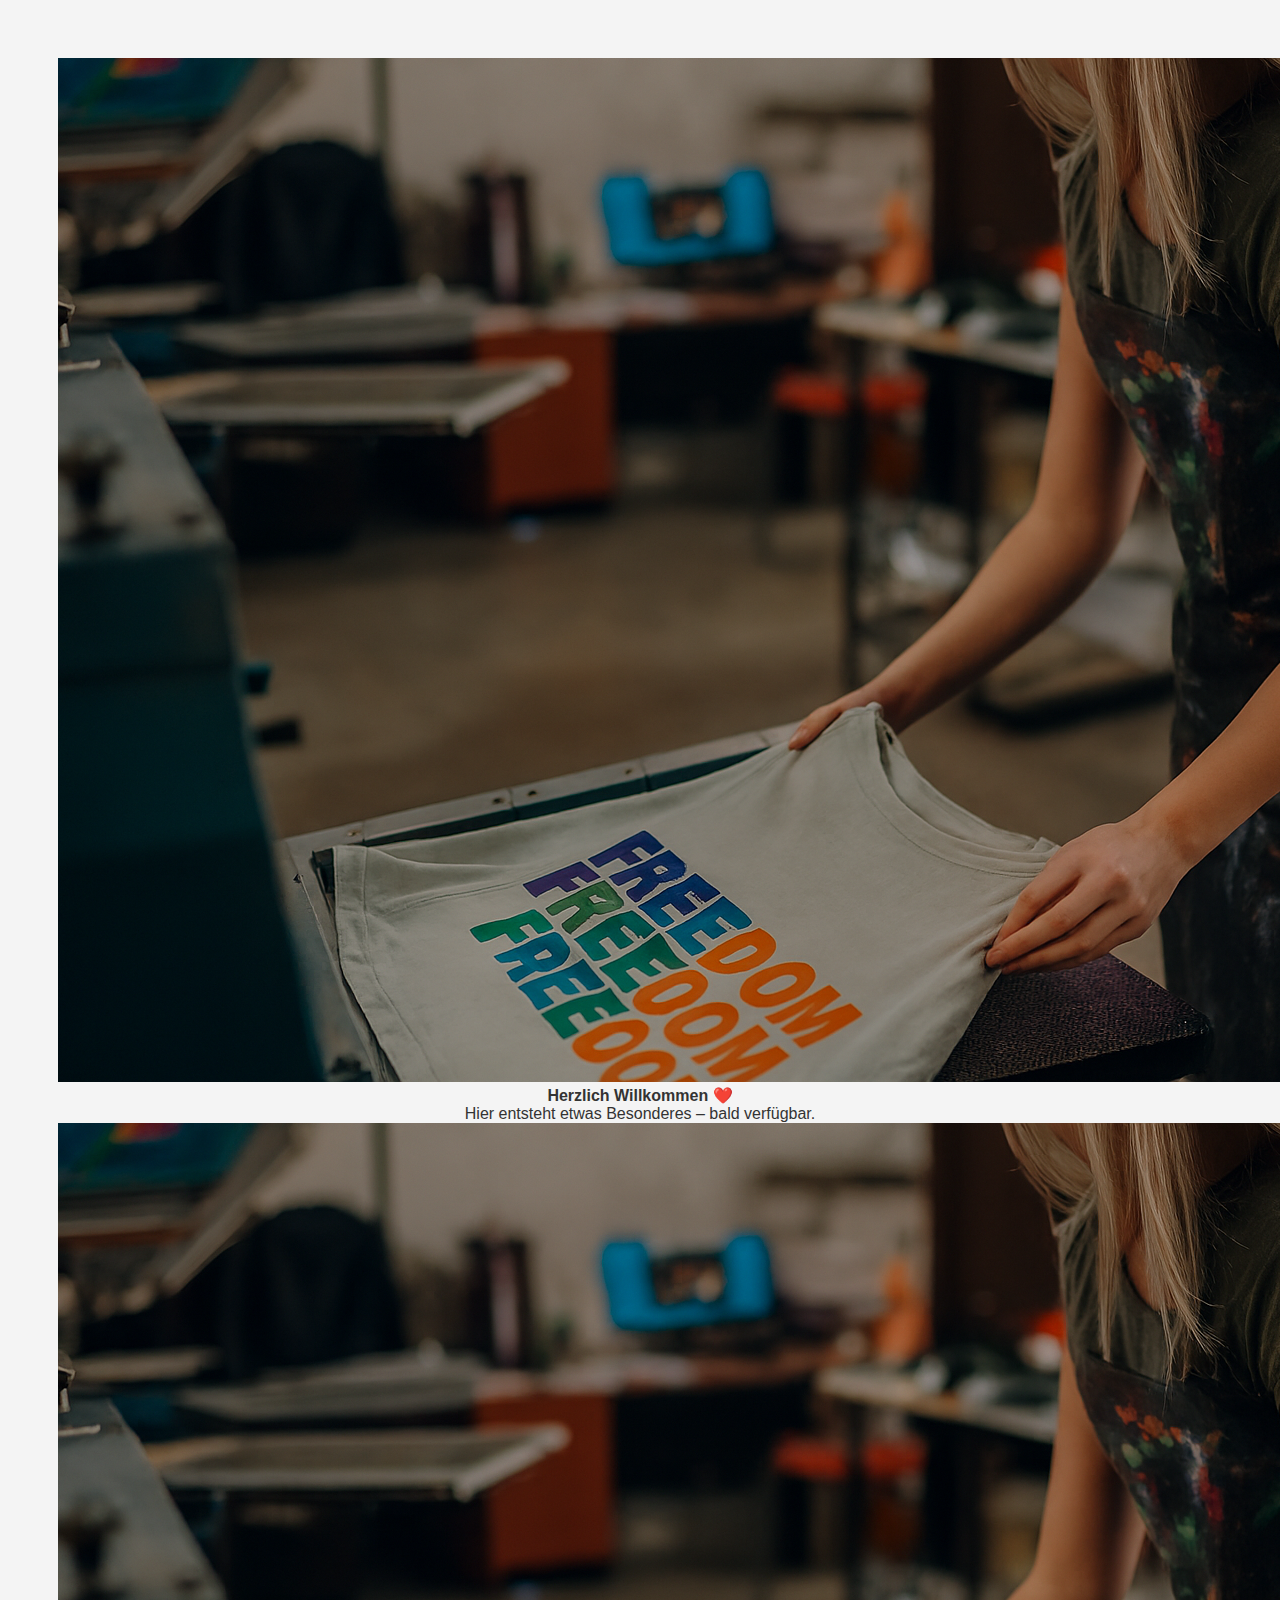
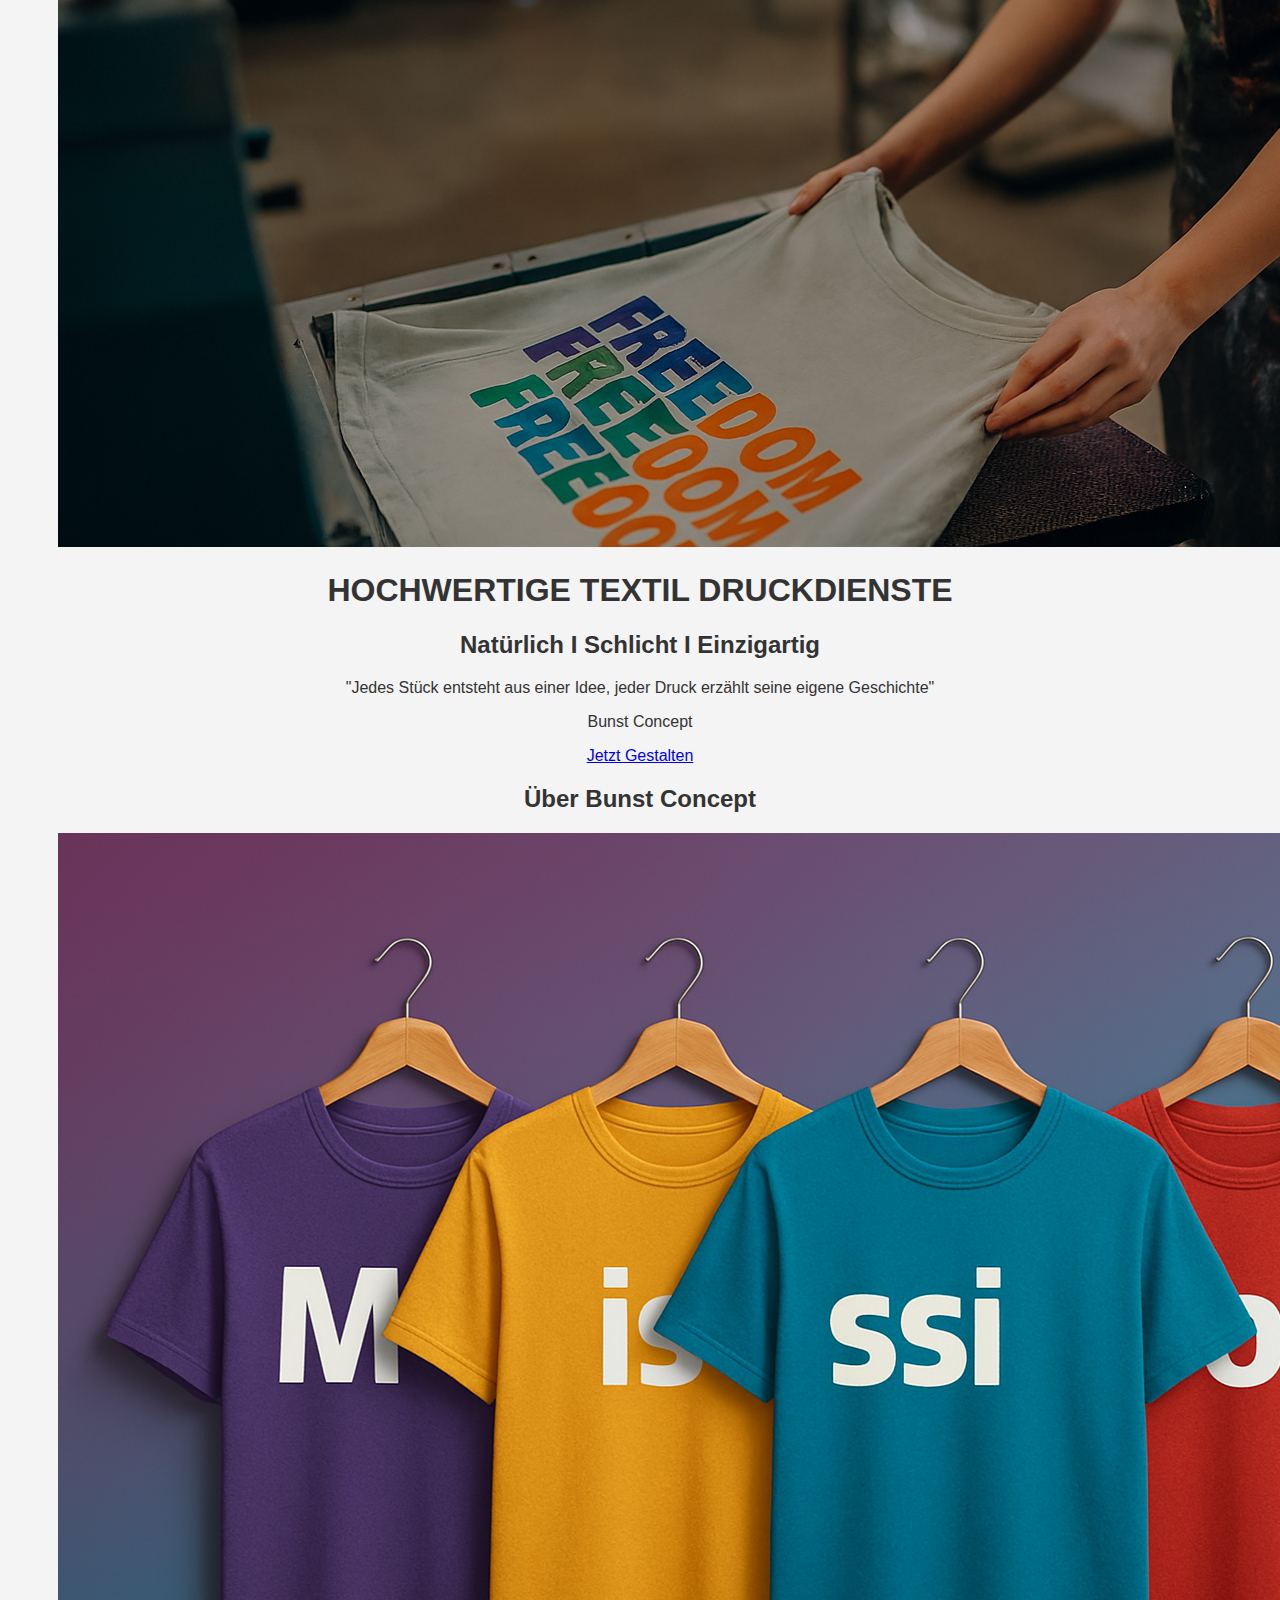
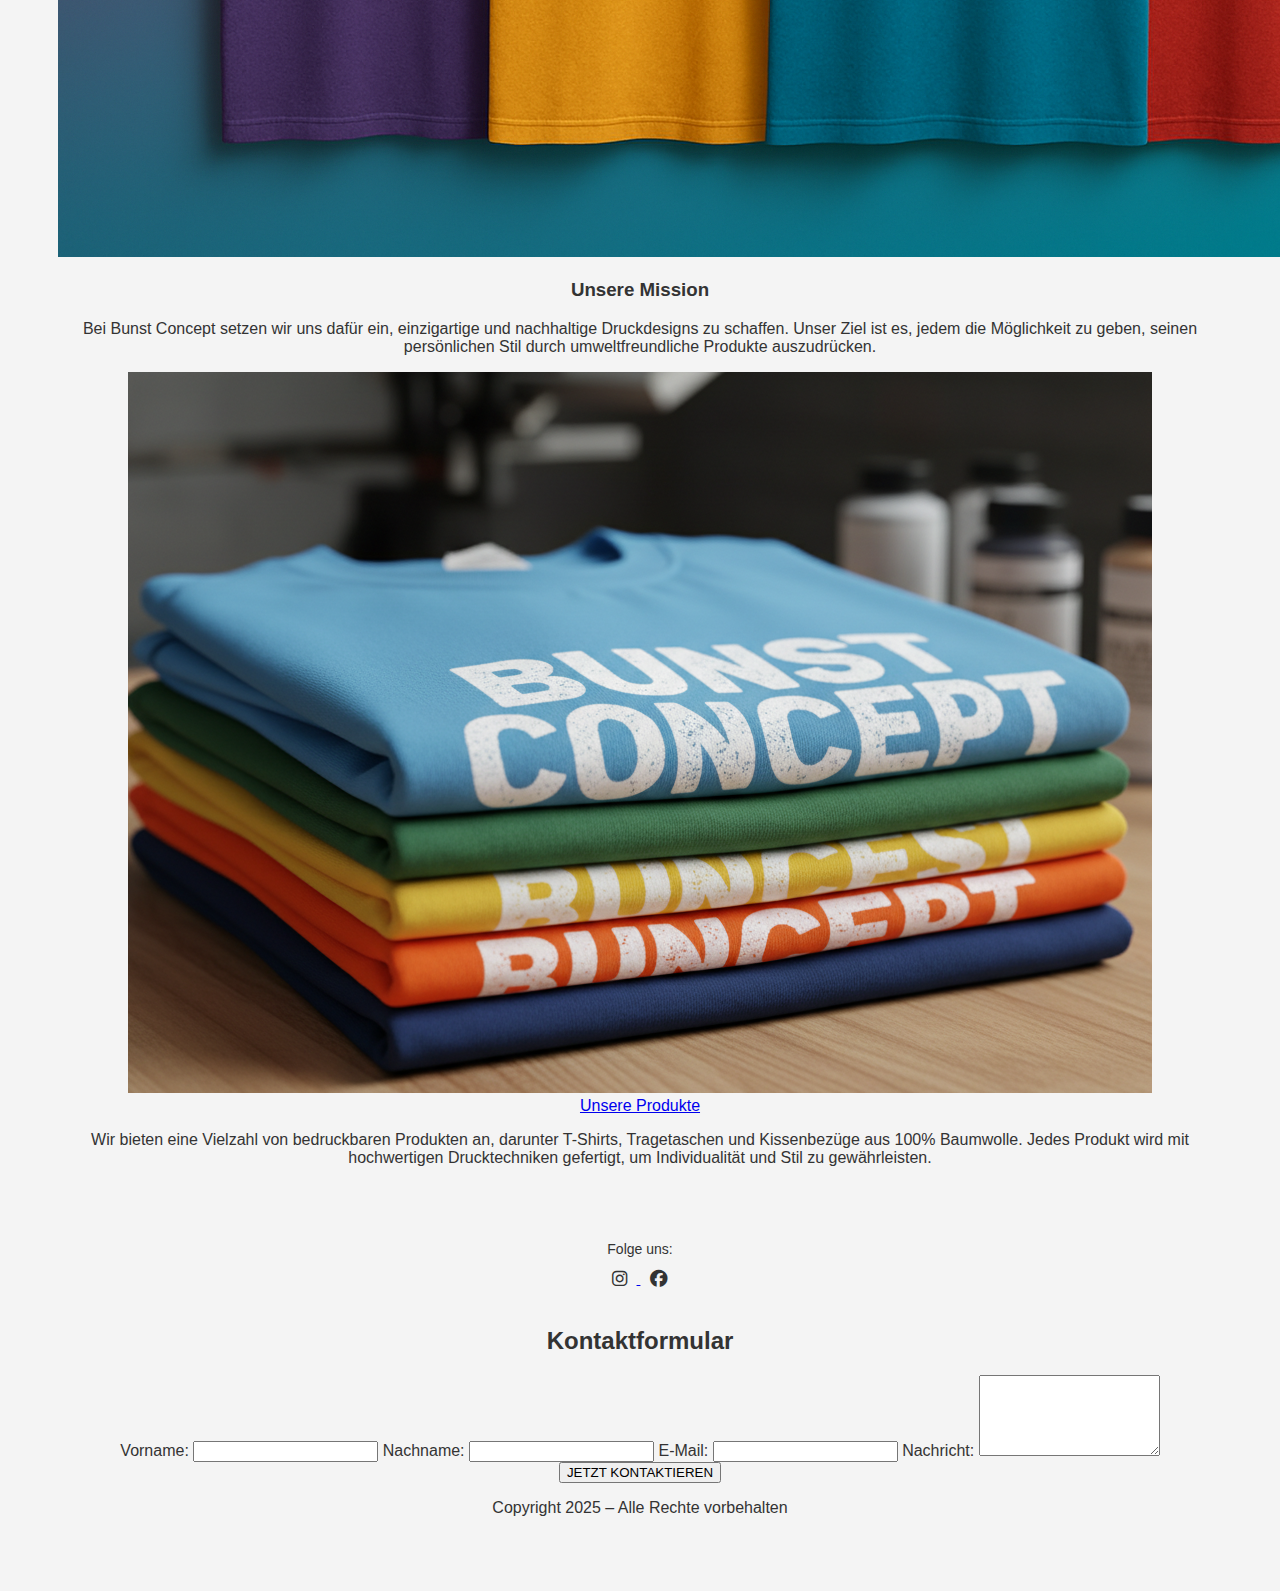
<file: index.html>
<!DOCTYPE html>
<html lang="de">
<head>
  <meta charset="UTF-8">
  <meta name="viewport" content="width=device-width, initial-scale=1.0">
  <title>Bunst Concept</title>
  <link rel="stylesheet" href="style.css">
  <link rel="stylesheet" href="https://cdnjs.cloudflare.com/ajax/libs/font-awesome/6.4.0/css/all.min.css">
</head>
<body>
  
<div class="hero-container">
  <img src="main-banner.png" alt="Ana görsel" class="full-screen-image">
  <div class="welcome-overlay">
    <strong>Herzlich Willkommen ❤️</strong><br>
    Hier entsteht etwas Besonderes – bald verfügbar.
  </div>
  <img src="main-banner.png" alt="Bunst Concept Banner" class="full-screen-image">
  <div class="text-overlay">
    <h1>HOCHWERTIGE TEXTIL DRUCKDIENSTE</h1>
    <h2>Natürlich I Schlicht I Einzigartig</h2>
    <p class="quote">"Jedes Stück entsteht aus einer Idee, jeder Druck erzählt seine eigene Geschichte"</p>
    <p class="brand">Bunst Concept</p>
    <a href="#gestalten" class="cta-button">Jetzt Gestalten</a>
  </div>
</div>
 
<section class="category-section">
  <h2 class="category-title">Über Bunst Concept</h2>
  <div class="category-grid">
    <div class="category-item">
      <img src="Mission.jpg.png" alt="Unsere Mission">
      <div class="category-text">
        <h3>Unsere Mission</h3>
        <p>Bei Bunst Concept setzen wir uns dafür ein, einzigartige und nachhaltige Druckdesigns zu schaffen. Unser Ziel ist es, jedem die Möglichkeit zu geben, seinen persönlichen Stil durch umweltfreundliche Produkte auszudrücken.</p>
      </div>
    </div>

    <div class="category-item">
      <img src="products.png" alt="Unsere Produkte">
      <div class="category-text">
        <a href="produkte.html" class="produkte-link">Unsere Produkte</a>
        <p>Wir bieten eine Vielzahl von bedruckbaren Produkten an, darunter T-Shirts, Tragetaschen und Kissenbezüge aus 100% Baumwolle. Jedes Produkt wird mit hochwertigen Drucktechniken gefertigt, um Individualität und Stil zu gewährleisten.</p>
      </div>
    </div>
  </div>
</section>
  
<footer class="social-footer">
    <p>Folge uns:</p>
    <a href="https://www.instagram.com/bunstconcept" target="_blank">
      <i class="fab fa-instagram fa-lg"></i>
    </a>
    <a href="https://www.facebook.com/share/1Gm3FDfzpP/?mibextid=wwXIfr" target="_blank">
      <i class="fab fa-facebook fa-lg"></i>
    </a>
  </footer>

 <section class="kontakt-form-section">
  <h2>Kontaktformular</h2>
  <form action="https://formspree.io/f/xdkpbwpz" method="POST">
    <label for="vorname">Vorname:</label>
    <input type="text" id="vorname" name="Vorname" required>

    <label for="nachname">Nachname:</label>
    <input type="text" id="nachname" name="Nachname" required>

    <label for="email">E-Mail:</label>
    <input type="email" id="email" name="Email" required>

    <label for="nachricht">Nachricht:</label>
    <textarea id="nachricht" name="Nachricht" rows="5" required></textarea>

    <button type="submit">JETZT KONTAKTIEREN</button>
  </form>
</section>
  
  <footer class="copyright-footer">
    <p>Copyright 2025 – Alle Rechte vorbehalten</p>
  </footer>
</file>
<file: style.css>
body {
  font-family: 'Segoe UI', sans-serif;
  background-color: #f4f4f4;
  color: #333;
  text-align: center;
  padding: 50px;
}

header {
  background-color: #222;
  color: #fff;
  padding: 30px;
  border-radius: 12px;
  box-shadow: 0 4px 8px rgba(0,0,0,0.2);
}
.banner-container {
  position: relative;
  text-align: center;
  margin-top: 30px;
}

.banner-container img {
  width: 100%;
  border-radius: 12px;
}

.banner-text {
  position: absolute;
  top: 50%;
  left: 50%;
  transform: translate(-50%, -50%);
  color: white;
  font-size: 2em;
  font-weight: bold;
  text-shadow: 2px 2px 6px rgba(0,0,0,0.6);
  }
.social-footer {
  background-color: #f4f4f4;
  text-align: center;
  padding: 20px;
  margin-top: 40px;
  font-family: 'Segoe UI', sans-serif;
  font-size: 14px;
  color: #333;
}

.social-footer i {
  margin: 0 10px;
  color: #333;
  transition: transform 0.3s ease;
}

.social-footer i:hover {
  transform: scale(1.2);
  color: #000;
}
.hero-banner {
  background-image: url('main-banner.jpg');
  background-size: cover;
  background-position: center;
  background-repeat: no-repeat;
  width: 100vw;
  height: 100vh;
  margin: 0;
  padding: 0;
}
</file>
